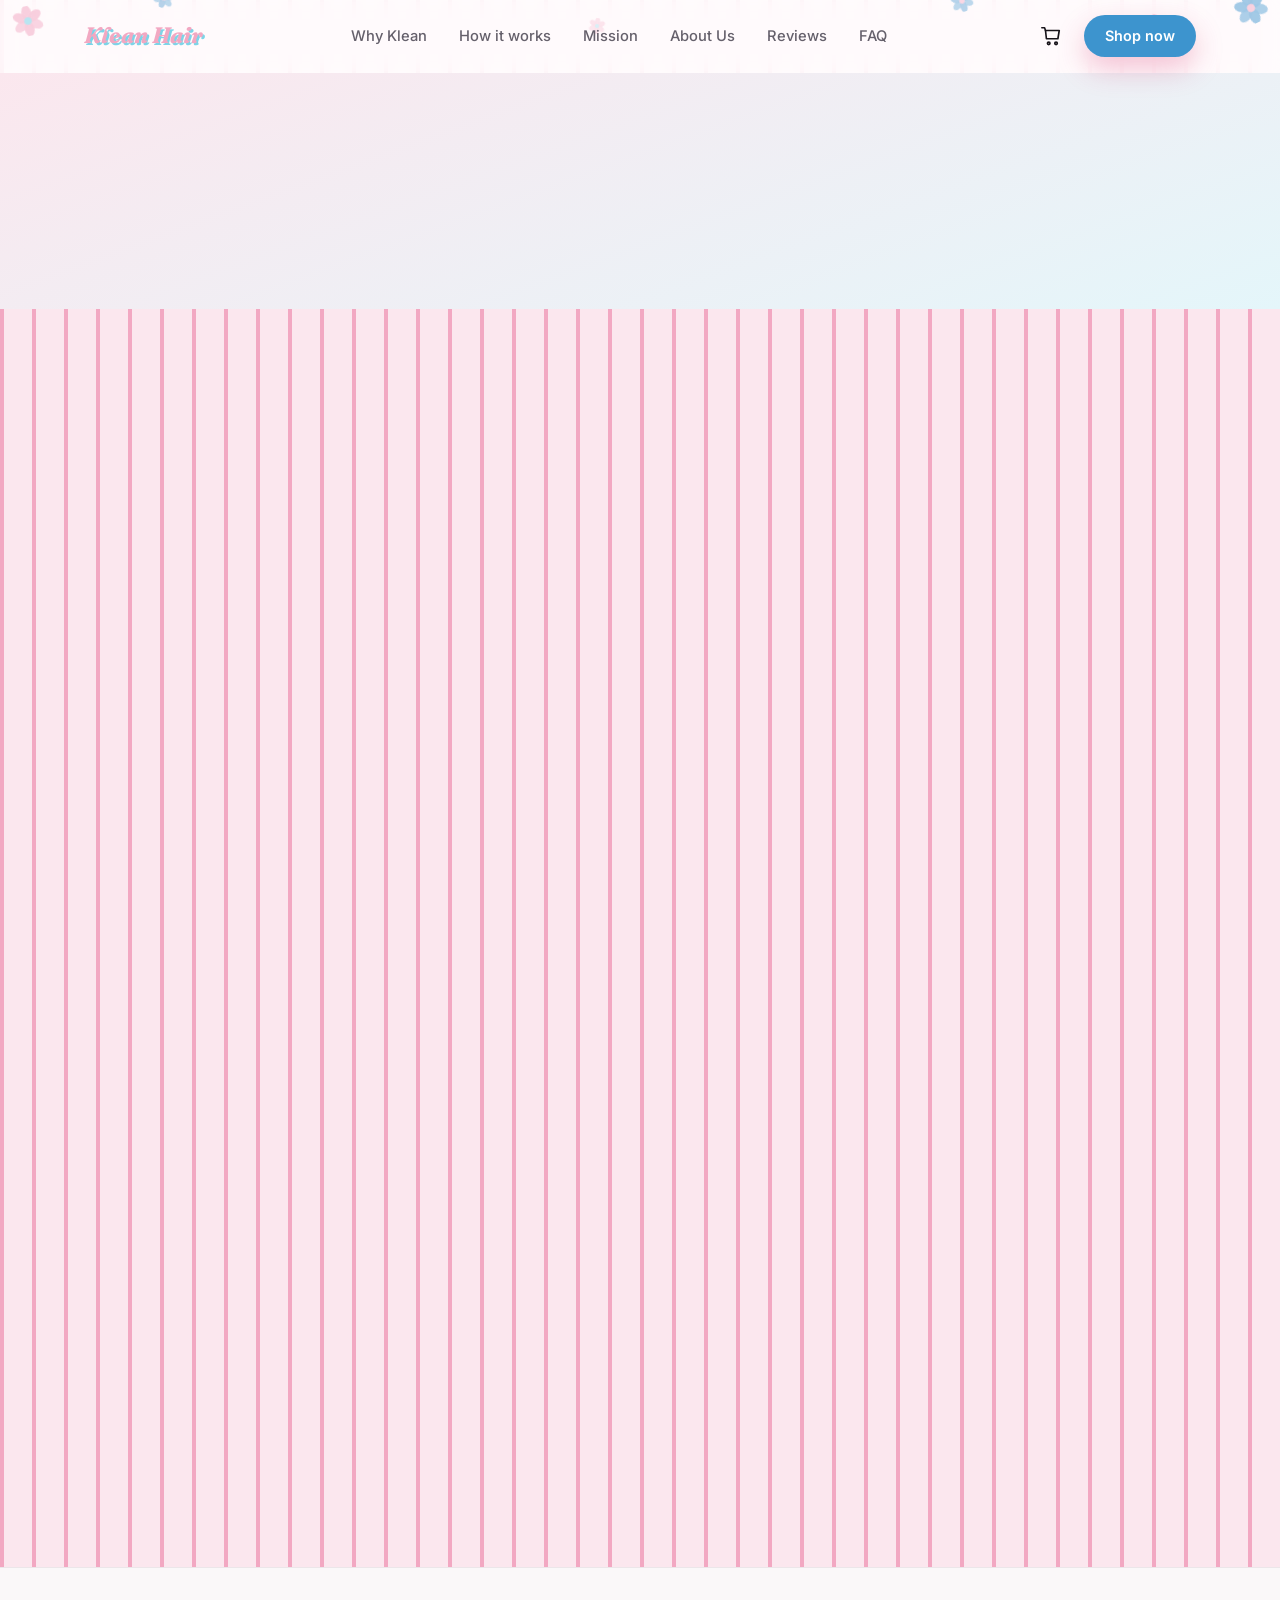
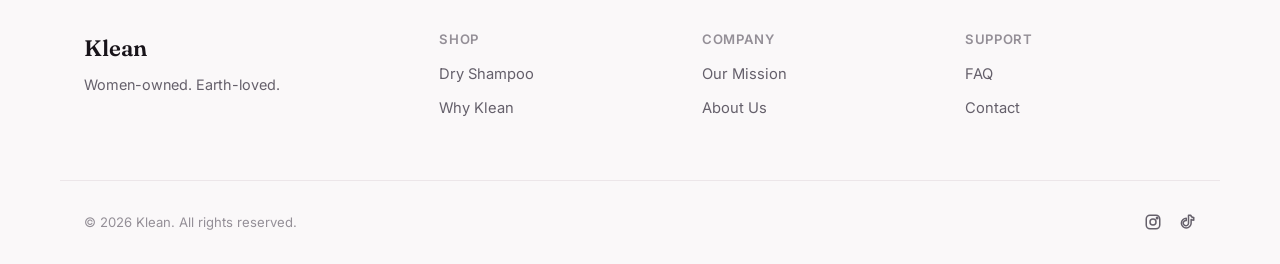
<file: about.html>
<!DOCTYPE html>
<html lang="en">
<head>
<meta charset="UTF-8">
<meta name="viewport" content="width=device-width, initial-scale=1.0">
<title>About Us — Klean Hair</title>
<meta name="description" content="Meet the women behind Klean Hair — a Utah-based, women-owned brand on a mission to make clean hair care simple, natural, and powerful.">
<link rel="preconnect" href="https://fonts.googleapis.com">
<link rel="preconnect" href="https://fonts.gstatic.com" crossorigin>
<link href="https://fonts.googleapis.com/css2?family=Inter:wght@400;500;600;700;800&family=Fraunces:ital,wght@0,500;0,600;1,500&display=swap" rel="stylesheet">
<link rel="stylesheet" href="styles.css?v=9">
<noscript><style>[data-reveal] { opacity: 1 !important; transform: none !important; }</style></noscript>
</head>
<body>

<a class="skip-link" href="#main">Skip to content</a>

<svg width="0" height="0" style="position:absolute" aria-hidden="true">
  <symbol id="flower-shape" viewBox="0 0 40 40">
    <g fill="currentColor">
      <ellipse cx="20" cy="9" rx="6.5" ry="10" opacity="0.95"/>
      <ellipse cx="20" cy="9" rx="6.5" ry="10" opacity="0.95" transform="rotate(60 20 20)"/>
      <ellipse cx="20" cy="9" rx="6.5" ry="10" opacity="0.85" transform="rotate(120 20 20)"/>
      <ellipse cx="20" cy="9" rx="6.5" ry="10" opacity="0.95" transform="rotate(180 20 20)"/>
      <ellipse cx="20" cy="9" rx="6.5" ry="10" opacity="0.85" transform="rotate(240 20 20)"/>
      <ellipse cx="20" cy="9" rx="6.5" ry="10" opacity="0.95" transform="rotate(300 20 20)"/>
    </g>
    <circle cx="20" cy="20" r="5" fill="var(--flower-center-color, #fff)"/>
  </symbol>
</svg>

<header class="site-header">
  <div class="header-flowers" aria-hidden="true">
    <span class="header-flower hf-1 flower-pink" data-base="-12" data-spin="0.18"><svg><use href="#flower-shape"/></svg></span>
    <span class="header-flower hf-2 flower-blue" data-base="20" data-spin="-0.26"><svg><use href="#flower-shape"/></svg></span>
    <span class="header-flower hf-3 flower-pink" data-base="8" data-spin="0.3"><svg><use href="#flower-shape"/></svg></span>
    <span class="header-flower hf-4 flower-blue" data-base="-18" data-spin="-0.16"><svg><use href="#flower-shape"/></svg></span>
    <span class="header-flower hf-5 flower-pink" data-base="15" data-spin="0.24"><svg><use href="#flower-shape"/></svg></span>
    <span class="header-flower hf-6 flower-blue" data-base="-25" data-spin="-0.32"><svg><use href="#flower-shape"/></svg></span>
    <span class="header-flower hf-7 flower-blue" data-base="10" data-spin="0.22"><svg><use href="#flower-shape"/></svg></span>
  </div>
  <div class="container nav-row">
    <a href="index.html#top" class="logo logo-pop">Klean Hair</a>

    <nav class="nav-links" id="nav-links" aria-label="Primary">
      <a href="index.html#benefits">Why Klean</a>
      <a href="index.html#how-it-works">How it works</a>
      <a href="index.html#mission">Mission</a>
      <a href="about.html" aria-current="page">About Us</a>
      <a href="index.html#testimonials">Reviews</a>
      <a href="index.html#faq">FAQ</a>
    </nav>

    <div class="nav-actions">
      <a href="cart.html" class="cart-link" aria-label="View preorder">
        <svg class="icon" viewBox="0 0 24 24"><path d="M6 6h15l-1.5 9h-12.5z"/><path d="M6 6 5 3H2"/><circle cx="9.5" cy="20" r="1.4"/><circle cx="17.5" cy="20" r="1.4"/></svg>
        <span class="cart-badge" id="cart-badge" hidden>0</span>
      </a>
      <a href="index.html#shop" class="btn btn-primary btn-sm">Shop now</a>
      <button class="nav-toggle" id="nav-toggle" aria-expanded="false" aria-controls="nav-links" aria-label="Toggle menu">
        <span></span><span></span><span></span>
      </button>
    </div>
  </div>
</header>

<main id="main">

  <section class="about-hero">
    <div class="container" data-reveal>
      <h1>Meet the Founders</h1>
      <p>Klean Hair is built by two Utah women who believe clean beauty should be honest, effective, and made with purpose.</p>
    </div>
  </section>

  <section class="team-section">
    <div class="container">
      <div class="team-grid" data-reveal>

        <article class="team-card">
          <div class="team-photo-wrap">
            <img src="images/gracee-cook.jpg" alt="Gracee Cowley, Co-Founder of Klean Hair">
          </div>
          <div class="team-info">
            <h2>Gracee Cowley</h2>
            <p class="team-title">Co-Founder</p>
            <p>Growing up, my mom inspired my interest in hair care and beauty, teaching me that confidence starts with feeling good about yourself. That passion, combined with my minor in Chemistry, has given me an appreciation for the science behind effective, high-quality hair products. In addition to my scientific background, I have experience supporting small businesses, where I developed skills in customer relations, marketing, and understanding what consumers value. I bring a unique blend of scientific knowledge, entrepreneurial experience, and a genuine passion for helping people feel confident through innovative hair care solutions.</p>
          </div>
        </article>

        <article class="team-card">
          <div class="team-photo-wrap">
            <img src="images/savannah-cook.jpg" alt="Savannah Cook, Co-Founder of Klean Hair">
          </div>
          <div class="team-info">
            <h2>Savannah Cook</h2>
            <p class="team-title">Co-Founder</p>
            <p>Throughout my career and earning my MBA, I have developed a strong foundation in business strategy, operations, and leadership, with a focus on creating brands that deliver meaningful value to customers. I am driven by a commitment to innovation, quality, and empowering women through business. My vision is to build a company that not only offers exceptional products but also inspires confidence and demonstrates the impact of women-led entrepreneurship.</p>
          </div>
        </article>

      </div>
    </div>
  </section>

</main>

<footer class="site-footer">
  <div class="container footer-grid">
    <div class="footer-brand">
      <div class="logo">Klean</div>
      <p>Women-owned. Earth-loved.</p>
    </div>
    <div class="footer-col">
      <h4>Shop</h4>
      <a href="index.html#shop">Dry Shampoo</a>
      <a href="index.html#benefits">Why Klean</a>
    </div>
    <div class="footer-col">
      <h4>Company</h4>
      <a href="index.html#mission">Our Mission</a>
      <a href="about.html">About Us</a>
    </div>
    <div class="footer-col">
      <h4>Support</h4>
      <a href="index.html#faq">FAQ</a>
      <a href="#">Contact</a>
    </div>
  </div>
  <div class="container footer-bottom">
    <p>&copy; 2026 Klean. All rights reserved.</p>
    <div class="footer-socials" aria-label="Social media">
      <a href="#" aria-label="Instagram"><svg class="icon" viewBox="0 0 24 24"><rect x="3" y="3" width="18" height="18" rx="5"/><circle cx="12" cy="12" r="4"/><circle cx="17.5" cy="6.5" r="1"/></svg></a>
      <a href="#" aria-label="TikTok"><svg class="icon" viewBox="0 0 24 24"><path d="M14 3v10.5a3.5 3.5 0 1 1-3-3.46V7a6.5 6.5 0 1 0 6.5 6.5V8.5A6 6 0 0 0 21 9.5V6a4 4 0 0 1-4-3z"/></svg></a>
    </div>
  </div>
</footer>

<button id="back-to-top" class="back-to-top" aria-label="Back to top">
  <svg class="icon" viewBox="0 0 24 24"><path d="M12 19V5M5 12l7-7 7 7"/></svg>
</button>

<script src="script.js?v=9"></script>
</body>
</html>
</file>
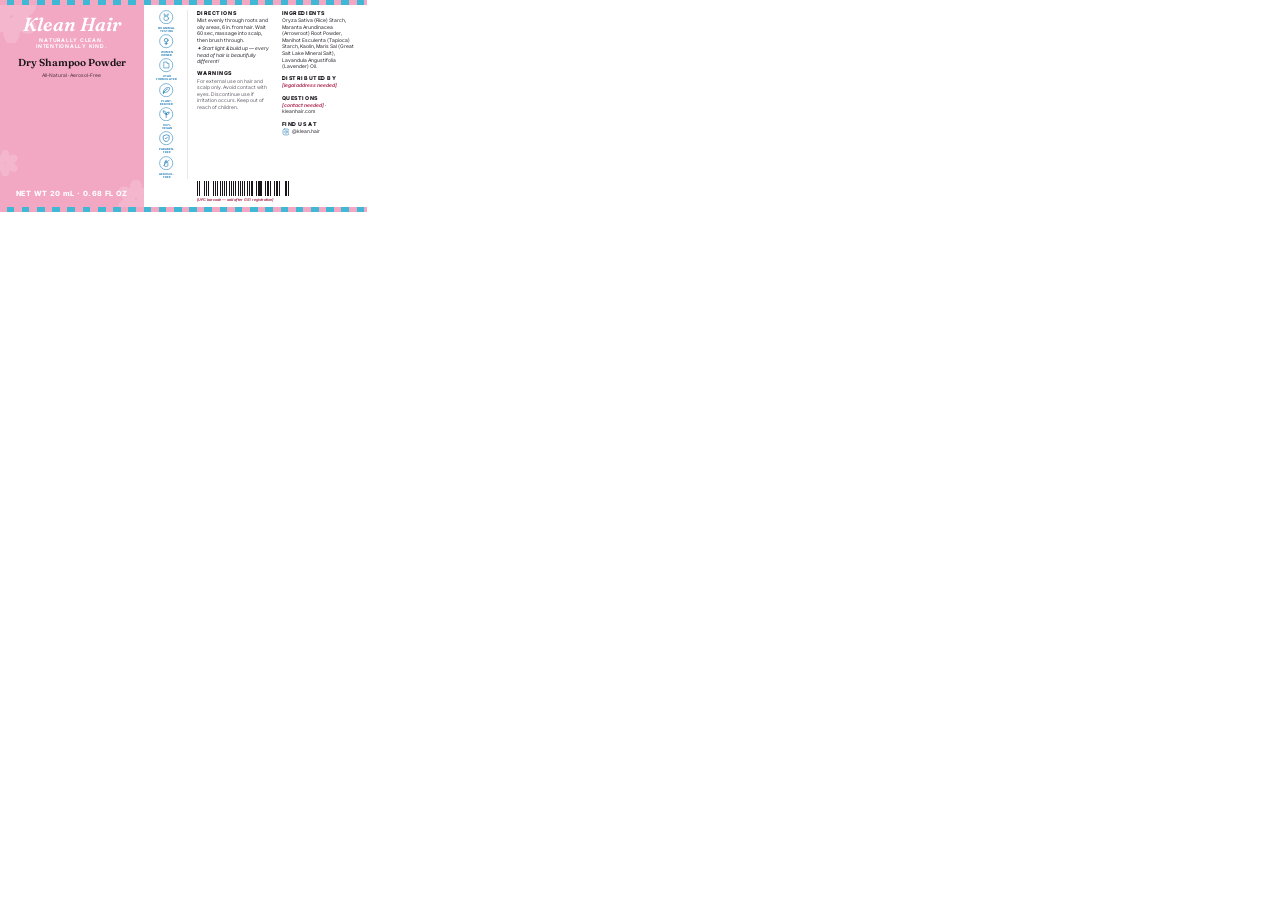
<file: label.html>
<!DOCTYPE html>
<html lang="en">
<head>
<meta charset="UTF-8">
<title>Klean Dry Shampoo — Bottle Label (9.7cm x 5.6cm)</title>
<link rel="preconnect" href="https://fonts.googleapis.com">
<link rel="preconnect" href="https://fonts.gstatic.com" crossorigin>
<link href="https://fonts.googleapis.com/css2?family=Inter:wght@400;500;600;700;800&family=Fraunces:ital,wght@0,500;0,600;1,500;1,600&display=swap" rel="stylesheet">
<style>
  * { margin: 0; padding: 0; box-sizing: border-box; }
  html, body { width: 97mm; height: 56mm; }
  body {
    font-family: 'Inter', sans-serif;
    color: #18141A;
    -webkit-font-smoothing: antialiased;
  }

  .label {
    width: 97mm;
    height: 56mm;
    position: relative;
    background: #FFFFFF;
    display: flex;
    overflow: hidden;
    border-top: 1.4mm solid;
    border-bottom: 1.4mm solid;
    border-image: repeating-linear-gradient(90deg, #F2A8C2 0 2mm, #3FB8D6 2mm 4mm) 1;
  }

  /* ===== LEFT BRAND PANEL ===== */
  .brand-panel {
    width: 38mm;
    height: 100%;
    background: #F2A8C2;
    position: relative;
    flex-shrink: 0;
    display: flex;
    flex-direction: column;
    align-items: center;
    text-align: center;
    padding: 2.4mm 2.2mm;
    overflow: hidden;
  }
  .bg-flower {
    position: absolute;
    color: #ffffff;
    opacity: 0.16;
  }
  .bg-flower svg { width: 100%; height: 100%; display: block; }
  .bg-flower.f1 { width: 14mm; top: -4mm; left: -4mm; }
  .bg-flower.f2 { width: 10mm; bottom: -3mm; right: -3mm; }
  .bg-flower.f3 { width: 7mm; bottom: 8mm; left: -2mm; }

  .wordmark {
    font-family: 'Fraunces', serif;
    font-style: italic;
    font-weight: 600;
    color: #FFFFFF;
    font-size: 5mm;
    line-height: 1;
    margin-top: 0.6mm;
    position: relative;
    z-index: 1;
  }
  .brand-sub {
    font-size: 1.35mm;
    letter-spacing: 0.2mm;
    text-transform: uppercase;
    color: #FFFFFF;
    margin-top: 0.5mm;
    font-weight: 700;
    position: relative;
    z-index: 1;
  }
  .identity-left {
    font-family: 'Fraunces', serif;
    font-weight: 600;
    font-size: 2.7mm;
    line-height: 1.15;
    color: #18141A;
    margin-top: 2mm;
    position: relative;
    z-index: 1;
  }
  .tagline-left {
    font-size: 1.3mm;
    line-height: 1.4;
    color: #4A3340;
    margin-top: 1mm;
    position: relative;
    z-index: 1;
  }
  .social-handle {
    display: flex;
    align-items: center;
    gap: 0.8mm;
  }
  .social-handle svg { width: 2.1mm; height: 2.1mm; flex-shrink: 0; color: #2480BA; }
  .netqty-left {
    margin-top: auto;
    font-size: 1.9mm;
    font-weight: 800;
    letter-spacing: 0.1mm;
    color: #FFFFFF;
    position: relative;
    z-index: 1;
  }

  /* ===== RIGHT INFO PANEL ===== */
  .info-panel {
    width: 59mm;
    height: 100%;
    padding: 1.3mm 2.6mm;
    display: flex;
    flex-direction: column;
  }
  .info-top {
    display: flex;
    flex-direction: row;
    gap: 2.2mm;
    flex: 1;
    min-height: 0;
  }

  .barcode-placeholder {
    flex-shrink: 0;
    margin-top: 0.5mm;
    padding-left: 11.4mm;
    text-align: left;
  }
  .barcode-bars {
    width: 26mm;
    height: 4mm;
    background: repeating-linear-gradient(
      90deg,
      #18141A 0, #18141A 0.3mm,
      transparent 0.3mm, transparent 0.55mm,
      #18141A 0.55mm, #18141A 0.7mm,
      transparent 0.7mm, transparent 1.3mm,
      #18141A 1.3mm, #18141A 1.42mm,
      transparent 1.42mm, transparent 1.8mm,
      #18141A 1.8mm, #18141A 2.15mm,
      transparent 2.15mm, transparent 2.4mm
    );
  }
  .barcode-label {
    margin-top: 0.3mm;
    font-size: 1mm;
    font-style: italic;
    font-weight: 700;
    color: #B33A5E;
  }

  /* Vertical badge strip, flush against the pink/white seam */
  .trust-row {
    display: flex;
    flex-direction: column;
    justify-content: space-between;
    flex-shrink: 0;
    width: 9.2mm;
    border-right: 0.25mm solid #ECE6E9;
    padding-right: 2mm;
  }
  .trust-item { text-align: center; }
  .trust-icon {
    width: 3.8mm;
    height: 3.8mm;
    display: flex;
    align-items: center;
    justify-content: center;
    margin: 0 auto 0.7mm;
  }
  .trust-icon svg { width: 3.8mm; height: 3.8mm; color: #2480BA; display: block; }
  .trust-item span {
    font-size: 0.72mm;
    font-weight: 700;
    color: #2480BA;
    letter-spacing: 0mm;
    line-height: 1.1;
    display: block;
    text-transform: uppercase;
  }

  .info-columns {
    display: flex;
    gap: 2.6mm;
    flex: 1;
    min-height: 0;
  }
  .info-col { width: 50%; }

  .legal-block { margin-bottom: 1.5mm; }
  .legal-block h2 {
    font-size: 1.4mm;
    font-weight: 800;
    letter-spacing: 0.15mm;
    text-transform: uppercase;
    color: #18141A;
    margin-bottom: 0.3mm;
  }
  .legal-block p {
    font-size: 1.32mm;
    line-height: 1.32;
    color: #2A262E;
  }
  .legal-block .placeholder {
    color: #B33A5E;
    font-weight: 700;
    font-style: italic;
  }
  .legal-block .warning-text {
    color: #65606B;
  }
  .directions-tip {
    font-size: 1.08mm;
    font-style: italic;
    color: #B33A5E;
    margin-top: 0.45mm;
    line-height: 1.3;
  }
</style>
</head>
<body>

  <div class="label">

    <div class="brand-panel">
      <div class="bg-flower f1"><svg viewBox="0 0 40 40" fill="currentColor"><g><ellipse cx="20" cy="9" rx="6.5" ry="10"/><ellipse cx="20" cy="9" rx="6.5" ry="10" transform="rotate(60 20 20)"/><ellipse cx="20" cy="9" rx="6.5" ry="10" transform="rotate(120 20 20)"/><ellipse cx="20" cy="9" rx="6.5" ry="10" transform="rotate(180 20 20)"/><ellipse cx="20" cy="9" rx="6.5" ry="10" transform="rotate(240 20 20)"/><ellipse cx="20" cy="9" rx="6.5" ry="10" transform="rotate(300 20 20)"/></g></svg></div>
      <div class="bg-flower f2"><svg viewBox="0 0 40 40" fill="currentColor"><g><ellipse cx="20" cy="9" rx="6.5" ry="10"/><ellipse cx="20" cy="9" rx="6.5" ry="10" transform="rotate(60 20 20)"/><ellipse cx="20" cy="9" rx="6.5" ry="10" transform="rotate(120 20 20)"/><ellipse cx="20" cy="9" rx="6.5" ry="10" transform="rotate(180 20 20)"/><ellipse cx="20" cy="9" rx="6.5" ry="10" transform="rotate(240 20 20)"/><ellipse cx="20" cy="9" rx="6.5" ry="10" transform="rotate(300 20 20)"/></g></svg></div>
      <div class="bg-flower f3"><svg viewBox="0 0 40 40" fill="currentColor"><g><ellipse cx="20" cy="9" rx="6.5" ry="10"/><ellipse cx="20" cy="9" rx="6.5" ry="10" transform="rotate(60 20 20)"/><ellipse cx="20" cy="9" rx="6.5" ry="10" transform="rotate(120 20 20)"/><ellipse cx="20" cy="9" rx="6.5" ry="10" transform="rotate(180 20 20)"/><ellipse cx="20" cy="9" rx="6.5" ry="10" transform="rotate(240 20 20)"/><ellipse cx="20" cy="9" rx="6.5" ry="10" transform="rotate(300 20 20)"/></g></svg></div>

      <div class="wordmark">Klean Hair</div>
      <div class="brand-sub">Naturally Clean.<br>Intentionally Kind.</div>

      <div class="identity-left">Dry Shampoo Powder</div>
      <div class="tagline-left">All-Natural &middot; Aerosol-Free</div>

      <div class="netqty-left">NET WT 20 mL &middot; 0.68 FL OZ</div>
    </div>

    <div class="info-panel">

      <div class="info-top">

      <div class="trust-row">
        <div class="trust-item">
          <div class="trust-icon"><svg viewBox="0 0 24 24" fill="none" stroke="currentColor"><circle cx="12" cy="12" r="11" stroke-width="0.95"/><g transform="translate(12,12) scale(0.62) translate(-12,-12)" stroke-width="1.5" stroke-linecap="round" stroke-linejoin="round"><g transform="translate(0,0.25)"><path d="M9 9.5c-2.3-1.7-3.4-5-2.6-7.3 1.7.4 3.6 3 4.1 5.8"/><path d="M15 9.5c2.3-1.7 3.4-5 2.6-7.3-1.7.4-3.6 3-4.1 5.8"/><circle cx="12" cy="15" r="6.3"/><circle cx="9.6" cy="14.3" r="0.55" fill="currentColor" stroke="none"/><circle cx="14.4" cy="14.3" r="0.55" fill="currentColor" stroke="none"/><path d="M11.1 16.6h1.8l-.9 1.1z" fill="currentColor" stroke="none"/></g></g></svg></div>
          <span>NO ANIMAL<br>TESTING</span>
        </div>
        <div class="trust-item">
          <div class="trust-icon"><svg viewBox="0 0 24 24" fill="none" stroke="currentColor"><circle cx="12" cy="12" r="11" stroke-width="0.95"/><g transform="translate(12,12) scale(0.62) translate(-12,-12)" stroke-width="2" stroke-linecap="round" stroke-linejoin="round"><g transform="translate(0,0.44)"><circle cx="12" cy="9" r="5"/><path d="M12 14v7M9 18h6"/></g></g></svg></div>
          <span>WOMEN<br>OWNED</span>
        </div>
        <div class="trust-item">
          <div class="trust-icon"><svg viewBox="0 0 24 24" fill="none" stroke="currentColor"><circle cx="12" cy="12" r="11" stroke-width="0.95"/><g transform="translate(12,12) scale(0.62) translate(-12,-12)" stroke-width="1.6" stroke-linejoin="miter"><path d="M5 4h9v4h5v12H5z" transform="translate(0.44,-0.59)"/></g></svg></div>
          <span>UTAH<br>FORMULATED</span>
        </div>
        <div class="trust-item">
          <div class="trust-icon"><svg viewBox="0 0 24 24" fill="none" stroke="currentColor"><circle cx="12" cy="12" r="11" stroke-width="0.95"/><g transform="translate(12,12) scale(0.62) translate(-12,-12)" stroke-width="2" stroke-linecap="round" stroke-linejoin="round"><g transform="translate(-0.46,-0.97)"><path d="M5 21c-1-4 1-13 11-15 4-1 6 1 6 1s-1 7-6 10c-3 2-7 2-9 1z"/><path d="M5 21c2-5 6-9 11-11"/></g></g></svg></div>
          <span>PLANT-<br>DERIVED</span>
        </div>
        <div class="trust-item">
          <div class="trust-icon"><svg viewBox="0 0 24 24" fill="none" stroke="currentColor"><circle cx="12" cy="12" r="11" stroke-width="0.95"/><g transform="translate(12,12) scale(0.62) translate(-12,-12)" stroke-width="2" stroke-linecap="round" stroke-linejoin="round"><path d="M12 21V10"/><path d="M12 10C12 5 8 3 4 3c0 5 2 8 8 7z"/><path d="M12 13c0-4.5 3.5-6.5 8-6.5 0 4.5-2 7.5-8 6.5z"/></g></svg></div>
          <span>100%<br>VEGAN</span>
        </div>
        <div class="trust-item">
          <div class="trust-icon"><svg viewBox="0 0 24 24" fill="none" stroke="currentColor"><circle cx="12" cy="12" r="11" stroke-width="0.95"/><g transform="translate(12,12) scale(0.62) translate(-12,-12)" stroke-width="2" stroke-linecap="round" stroke-linejoin="round"><path d="M12 3 4 6v6c0 5 3.5 8.5 8 9 4.5-.5 8-4 8-9V6z"/><path d="M9 12l2 2 4-4.5"/></g></svg></div>
          <span>PARABEN-<br>FREE</span>
        </div>
        <div class="trust-item">
          <div class="trust-icon"><svg viewBox="0 0 24 24" fill="none" stroke="currentColor"><circle cx="12" cy="12" r="11" stroke-width="0.95"/><g transform="translate(12,12) scale(0.62) translate(-12,-12)" stroke-width="1.6" stroke-linecap="round" stroke-linejoin="round"><g transform="translate(0,-0.5)"><rect x="7.5" y="9.5" width="9" height="11.5" rx="1.6"/><path d="M10.3 9.5V6.3a1.7 1.7 0 0 1 1.7-1.7h0a1.7 1.7 0 0 1 1.7 1.7v3.2"/><line x1="4" y1="20" x2="20" y2="4"/></g></g></svg></div>
          <span>AEROSOL-<br>FREE</span>
        </div>
      </div>

      <div class="info-columns">
        <div class="info-col">
          <div class="legal-block">
            <h2>Directions</h2>
            <p>Mist evenly through roots and oily areas, 6 in. from hair. Wait 60 sec, massage into scalp, then brush through.</p>
            <p class="directions-tip">&#10022; Start light &amp; build up &mdash; every head of hair is beautifully different!</p>
          </div>
          <div class="legal-block">
            <h2>Warnings</h2>
            <p class="warning-text">For external use on hair and scalp only. Avoid contact with eyes. Discontinue use if irritation occurs. Keep out of reach of children.</p>
          </div>
        </div>
        <div class="info-col">
          <div class="legal-block">
            <h2>Ingredients</h2>
            <p>Oryza Sativa (Rice) Starch, Maranta Arundinacea (Arrowroot) Root Powder, Manihot Esculenta (Tapioca) Starch, Kaolin, Maris Sal (Great Salt Lake Mineral Salt), Lavandula Angustifolia (Lavender) Oil.</p>
          </div>
          <div class="legal-block">
            <h2>Distributed By</h2>
            <p><span class="placeholder">[legal address needed]</span></p>
          </div>
          <div class="legal-block">
            <h2>Questions</h2>
            <p><span class="placeholder">[contact needed]</span> &middot; kleanhair.com</p>
          </div>
          <div class="legal-block" style="margin-bottom:0;">
            <h2>Find Us At</h2>
            <p class="social-handle"><svg viewBox="0 0 24 24" fill="none" stroke="currentColor" stroke-width="1.7" stroke-linecap="round" stroke-linejoin="round"><rect x="3" y="3" width="18" height="18" rx="5"/><circle cx="12" cy="12" r="4"/><circle cx="17.5" cy="6.5" r="1" fill="currentColor" stroke="none"/></svg> @klean.hair</p>
          </div>
        </div>
      </div>

      </div>

      <div class="barcode-placeholder">
        <div class="barcode-bars"></div>
        <div class="barcode-label">[UPC barcode &mdash; add after GS1 registration]</div>
      </div>

    </div>

  </div>

</body>
</html>
</file>
<file: styles.css>
/* ============================================
   DESIGN TOKENS
   ============================================ */
:root {
  /* Color: 1 primary, 1 accent, neutrals */
  --color-primary: #2480BA;
  --color-primary-dark: #1C6796;
  --color-primary-light: #3D94CE;
  --color-primary-light-dark: #2C7AB0;
  --color-primary-tint: #FBE7EE;
  --color-primary-stripe: #F2A8C2;

  --color-accent: #3FB8D6;
  --color-accent-light: #7DD4E8;
  --color-accent-tint: #E4F6FA;

  --color-bg: #FFFFFF;
  --color-bg-subtle: #FAF8F9;
  --color-text: #18141A;
  --color-text-muted: #65606B;
  --color-text-faint: #948F97;
  --color-border: #ECE6E9;

  /* Spacing scale */
  --space-1: 4px;
  --space-2: 8px;
  --space-3: 12px;
  --space-4: 16px;
  --space-5: 24px;
  --space-6: 32px;
  --space-8: 48px;
  --space-10: 64px;
  --space-12: 96px;
  --space-16: 140px;

  /* Radius */
  --radius-sm: 8px;
  --radius-md: 14px;
  --radius-lg: 24px;
  --radius-full: 999px;

  /* Shadows */
  --shadow-sm: 0 1px 2px rgba(24,20,26,0.05), 0 1px 1px rgba(24,20,26,0.04);
  --shadow-md: 0 8px 24px rgba(24,20,26,0.08);
  --shadow-lg: 0 24px 48px rgba(24,20,26,0.12);
  --shadow-primary: 0 12px 28px rgba(214,51,108,0.28);

  /* Motion */
  --ease: cubic-bezier(0.4, 0, 0.2, 1);
  --t-fast: 0.18s;
  --t-base: 0.28s;

  --font-body: 'Inter', -apple-system, BlinkMacSystemFont, sans-serif;
  --font-display: 'Fraunces', Georgia, serif;
}

/* ============================================
   RESET
   ============================================ */
* { box-sizing: border-box; }
html { scroll-behavior: smooth; }
body {
  margin: 0;
  font-family: var(--font-body);
  color: var(--color-text);
  background-color: var(--color-primary-tint);
  background-image: repeating-linear-gradient(
    90deg,
    var(--color-primary-stripe) 0px,
    var(--color-primary-stripe) 4px,
    transparent 4px,
    transparent 32px
  );
  -webkit-font-smoothing: antialiased;
  line-height: 1.5;
}

/* Readable "card" surface for content that sits over the striped background */
.panel {
  background: var(--color-bg);
  border-radius: var(--radius-lg);
  box-shadow: var(--shadow-md);
}
img, svg { display: block; max-width: 100%; }
ul, ol { margin: 0; padding: 0; }
button { font-family: inherit; }

/* Contains horizontal slide-in transforms so they can't create page-level
   horizontal scroll before/between reveals; header sits outside <main>
   so position: sticky there is unaffected. */
#main { overflow-x: hidden; }

@media (prefers-reduced-motion: reduce) {
  html { scroll-behavior: auto; }
  * { animation-duration: 0.01ms !important; transition-duration: 0.01ms !important; }
}

/* ============================================
   UTILITIES
   ============================================ */
.container {
  max-width: 1160px;
  margin: 0 auto;
  padding: 0 var(--space-5);
}

.sr-only {
  position: absolute;
  width: 1px; height: 1px;
  overflow: hidden;
  clip: rect(0,0,0,0);
}

.skip-link {
  position: absolute;
  left: -999px;
  top: 0;
  background: var(--color-primary);
  color: #fff;
  padding: 10px 16px;
  border-radius: var(--radius-sm);
  z-index: 100;
}
.skip-link:focus {
  left: var(--space-4);
  top: var(--space-4);
}

.icon {
  width: 18px;
  height: 18px;
  stroke: currentColor;
  fill: none;
  stroke-width: 2;
  stroke-linecap: round;
  stroke-linejoin: round;
  flex-shrink: 0;
}

a { color: inherit; }
:focus-visible {
  outline: 2px solid var(--color-accent);
  outline-offset: 3px;
}

/* Scroll reveal */
[data-reveal] {
  opacity: 0;
  transform: translateY(18px);
  transition: opacity 0.7s var(--ease), transform 0.7s var(--ease);
}
[data-reveal="left"] { transform: translateX(-36px); }
[data-reveal="right"] { transform: translateX(36px); }
[data-reveal="scale"] { transform: scale(0.92); }

[data-reveal].in-view {
  opacity: 1;
  transform: none;
}

/* Staggered grid children ("pop" reveal) */
[data-reveal].stagger {
  opacity: 1;
  transform: none;
  transition: none;
}
[data-reveal].stagger > * {
  opacity: 0;
  transform: translateY(22px) scale(0.94);
  transition: opacity 0.5s var(--ease), transform 0.55s cubic-bezier(0.34, 1.56, 0.64, 1);
}
[data-reveal].stagger.in-view > * {
  opacity: 1;
  transform: none;
}
[data-reveal].stagger > *:nth-child(1) { transition-delay: 0.02s; }
[data-reveal].stagger > *:nth-child(2) { transition-delay: 0.10s; }
[data-reveal].stagger > *:nth-child(3) { transition-delay: 0.18s; }
[data-reveal].stagger > *:nth-child(4) { transition-delay: 0.26s; }
[data-reveal].stagger > *:nth-child(5) { transition-delay: 0.34s; }
[data-reveal].stagger > *:nth-child(6) { transition-delay: 0.42s; }

/* ============================================
   TYPOGRAPHY
   ============================================ */
h1, h2, h3, h4 {
  font-family: var(--font-display);
  font-weight: 600;
  line-height: 1.15;
  margin: 0;
  letter-spacing: -0.01em;
}

h1 { font-size: clamp(2.4rem, 5vw, 3.6rem); }
h2 { font-size: clamp(1.8rem, 3.2vw, 2.5rem); }
h3 { font-size: 1.15rem; }

p { margin: 0; color: var(--color-text-muted); }

em {
  font-style: italic;
  color: var(--color-primary-light);
}

.eyebrow {
  font-size: 0.78rem;
  font-weight: 700;
  letter-spacing: 0.08em;
  text-transform: uppercase;
  color: var(--color-primary);
  margin: 0 0 var(--space-3) 0;
}

.section-head {
  max-width: 620px;
  margin: 0 auto var(--space-10) auto;
  text-align: center;
  background: var(--color-bg);
  border-radius: var(--radius-lg);
  box-shadow: var(--shadow-md);
  padding: var(--space-8) var(--space-6);
}

.section-sub {
  margin-top: var(--space-3);
  font-size: 1.05rem;
}

/* ============================================
   BUTTONS
   ============================================ */
.btn {
  display: inline-flex;
  align-items: center;
  justify-content: center;
  gap: var(--space-2);
  font-weight: 600;
  border-radius: var(--radius-full);
  border: 1px solid transparent;
  cursor: pointer;
  transition: transform var(--t-fast) var(--ease), box-shadow var(--t-fast) var(--ease), background var(--t-fast) var(--ease), color var(--t-fast) var(--ease);
  text-decoration: none;
  white-space: nowrap;
}

.btn-primary {
  background: var(--color-primary-light);
  color: #fff;
  box-shadow: var(--shadow-primary);
}
.btn-primary:hover {
  background: var(--color-primary-light-dark);
  transform: translateY(-1px);
}
.btn-primary:active { transform: translateY(0); }

.btn-ghost {
  background: transparent;
  color: var(--color-text);
  border-color: var(--color-border);
}
.btn-ghost:hover {
  border-color: var(--color-primary-light);
  color: var(--color-primary-light);
}

.btn-sm { padding: 9px 20px; font-size: 0.9rem; }
.btn-lg { padding: 15px 30px; font-size: 1rem; }

/* ============================================
   HEADER / NAV
   ============================================ */
.site-header {
  position: sticky;
  top: 0;
  z-index: 50;
  background: rgba(255,255,255,0.85);
  backdrop-filter: blur(10px) saturate(1.4);
  border-bottom: 1px solid transparent;
  transition: box-shadow var(--t-base) var(--ease), border-color var(--t-base) var(--ease);
}
.site-header.scrolled {
  border-bottom-color: var(--color-border);
  box-shadow: var(--shadow-sm);
}

.nav-row {
  position: relative;
  z-index: 2;
  display: flex;
  align-items: center;
  justify-content: space-between;
  height: 72px;
  transition: height var(--t-base) var(--ease);
}
.site-header.scrolled .nav-row {
  height: 62px;
}

/* ============================================
   HEADER FLOWER CLIPART
   ============================================ */
.header-flowers {
  position: absolute;
  inset: 0;
  z-index: 1;
  pointer-events: none;
  overflow: visible;
}

.header-flower {
  position: absolute;
  display: block;
  aspect-ratio: 1 / 1;
  will-change: transform;
}
.header-flower svg {
  width: 100%;
  height: 100%;
  display: block;
}

.flower-pink { color: var(--color-primary-stripe); --flower-center-color: var(--color-accent-light); }
.flower-blue { color: var(--color-primary-light); --flower-center-color: var(--color-primary-stripe); }

.hf-1 { top: 6px;   left: 1%;   width: 30px; opacity: 0.55; }
.hf-2 { top: -12px; left: 12%;  width: 20px; opacity: 0.4; }
.hf-3 { top: 18px;  left: 46%;  width: 16px; opacity: 0.3; }
.hf-4 { top: -10px; right: 24%; width: 22px; opacity: 0.4; }
.hf-5 { top: 14px;  right: 9%;  width: 26px; opacity: 0.5; }
.hf-6 { top: -8px;  right: 1%;  width: 32px; opacity: 0.5; }
.hf-7 { display: none; }

@media (max-width: 980px) {
  .hf-3, .hf-4 { display: none; }
}
@media (max-width: 720px) {
  /* Nav links collapse behind the hamburger here, freeing the center
     of the bar — keep a small, curated set clear of the logo and
     toggle button instead of hiding flowers entirely. The left/right
     gutters are a fixed 24px (the container padding) at every mobile
     width, so fixed-px offsets here stay clear of the logo and the
     toggle button reliably instead of drifting with percentages. */
  .hf-2, .hf-4, .hf-5 { display: none; }
  .hf-1 { top: 4px; left: 4px; right: auto; width: 16px; }
  .hf-3 { display: block; top: 22px; left: 58%; width: 18px; }
  .hf-6 { top: 10px; right: 2px; left: auto; width: 12px; }
  .hf-7 {
    display: block;
    top: 42px;
    left: 85px;
    width: 13px;
    opacity: 0.45;
  }
}

.logo {
  font-family: var(--font-display);
  font-weight: 600;
  font-size: 1.4rem;
  color: var(--color-text);
  text-decoration: none;
}

.logo-pop {
  color: var(--color-primary-stripe);
  font-weight: 700;
  font-style: italic;
  text-shadow: 2px 2px 0 var(--color-accent-light);
  transition: transform var(--t-fast) var(--ease);
  display: inline-block;
}
.logo-pop:hover { transform: translateY(-1px) rotate(-1deg); }

.nav-links {
  display: flex;
  gap: var(--space-6);
}

.nav-links a {
  font-size: 0.92rem;
  font-weight: 500;
  color: var(--color-text-muted);
  text-decoration: none;
  transition: color var(--t-fast) var(--ease);
}
.nav-links a:hover { color: var(--color-text); }

.nav-actions {
  display: flex;
  align-items: center;
  gap: var(--space-4);
}

.cart-link {
  position: relative;
  display: flex;
  align-items: center;
  justify-content: center;
  width: 34px;
  height: 34px;
  color: var(--color-text);
  transition: color var(--t-fast) var(--ease);
}
.cart-link:hover { color: var(--color-primary-light); }
.cart-link .icon { width: 22px; height: 22px; stroke-width: 1.8; }

.cart-badge {
  position: absolute;
  top: -2px;
  right: -2px;
  min-width: 16px;
  height: 16px;
  padding: 0 4px;
  border-radius: var(--radius-full);
  background: var(--color-primary-light);
  color: #fff;
  font-size: 0.65rem;
  font-weight: 700;
  line-height: 16px;
  text-align: center;
}

.nav-toggle {
  display: none;
  flex-direction: column;
  justify-content: center;
  gap: 5px;
  width: 38px;
  height: 38px;
  border: none;
  background: transparent;
  cursor: pointer;
  border-radius: var(--radius-sm);
}
.nav-toggle span {
  display: block;
  height: 2px;
  width: 100%;
  background: var(--color-text);
  border-radius: 2px;
  transition: transform var(--t-base) var(--ease), opacity var(--t-base) var(--ease);
}

/* ============================================
   HERO
   ============================================ */
.hero {
  padding: var(--space-12) 0 var(--space-10);
  overflow: hidden;
}

.hero-grid {
  display: grid;
  grid-template-columns: 1.05fr 0.95fr;
  gap: var(--space-10);
  align-items: center;
}

.hero-copy {
  background: var(--color-bg);
  border-radius: var(--radius-lg);
  box-shadow: var(--shadow-md);
  padding: var(--space-8);
}

.hero h1 { color: var(--color-text); }

.hero-sub {
  margin-top: var(--space-5);
  font-size: 1.15rem;
  max-width: 480px;
}

.hero-cta {
  display: flex;
  gap: var(--space-4);
  margin-top: var(--space-8);
  flex-wrap: wrap;
}

.hero-trust {
  display: flex;
  flex-wrap: wrap;
  gap: var(--space-5);
  margin-top: var(--space-8);
}
.hero-trust span {
  display: inline-flex;
  align-items: center;
  gap: var(--space-2);
  font-size: 0.85rem;
  font-weight: 500;
  color: var(--color-text-muted);
}
.hero-trust .icon { color: var(--color-primary); width: 16px; height: 16px; }

.hero-visual {
  position: relative;
  display: flex;
  align-items: center;
  justify-content: center;
  min-height: 420px;
}

.bottle-card {
  position: relative;
  z-index: 1;
  background: var(--color-bg);
  border-radius: var(--radius-lg);
  padding: var(--space-8) var(--space-10);
  box-shadow: var(--shadow-lg);
  border: 1px solid var(--color-border);
}

.bottle-mock {
  width: 130px;
  height: 260px;
  background: linear-gradient(165deg, var(--color-accent), var(--color-primary));
  border-radius: 18px 18px 34px 34px;
  position: relative;
  display: flex;
  align-items: center;
  justify-content: center;
  box-shadow: inset 0 -20px 30px rgba(0,0,0,0.08);
}

.bottle-mock.small { width: 100px; height: 200px; }

.bottle-photo {
  width: 220px;
  height: auto;
  border-radius: var(--radius-md);
  object-fit: cover;
  box-shadow: var(--shadow-md);
}
.bottle-photo.small { width: 170px; }

.bottle-cap {
  position: absolute;
  top: -18px;
  left: 50%;
  transform: translateX(-50%);
  width: 42px;
  height: 24px;
  background: var(--color-primary-dark);
  border-radius: 6px;
}

.bottle-label {
  font-family: var(--font-display);
  font-weight: 600;
  color: #fff;
  letter-spacing: 0.06em;
  font-size: 0.85rem;
  background: rgba(0,0,0,0.1);
  padding: 5px 12px;
  border-radius: 6px;
}

.float-badge {
  position: absolute;
  background: var(--color-bg);
  border: 1px solid var(--color-border);
  border-radius: var(--radius-full);
  padding: 10px 18px;
  font-size: 0.8rem;
  font-weight: 600;
  box-shadow: var(--shadow-md);
  z-index: 2;
}
.badge-top { top: 8%; right: -4%; }
.badge-bottom { bottom: 10%; left: -8%; }

/* ============================================
   CERTIFICATION BADGES
   ============================================ */
.certs {
  padding: var(--space-6) 0 var(--space-8);
}

.certs-grid {
  display: flex;
  justify-content: center;
  align-items: flex-start;
  gap: var(--space-8);
  flex-wrap: wrap;
  background: var(--color-bg);
  border-radius: var(--radius-lg);
  box-shadow: var(--shadow-md);
  padding: var(--space-6) var(--space-8);
}

.cert-badge {
  display: flex;
  flex-direction: column;
  align-items: center;
  gap: var(--space-3);
  width: 110px;
  text-align: center;
}

.cert-icon {
  width: 56px;
  height: 56px;
  border-radius: 50%;
  background: var(--color-primary-tint);
  color: var(--color-primary-light);
  display: flex;
  align-items: center;
  justify-content: center;
  transition: transform var(--t-base) var(--ease);
}
.cert-icon-accent {
  background: var(--color-accent-tint);
  color: var(--color-accent);
}
.cert-icon svg {
  width: 26px;
  height: 26px;
  stroke: currentColor;
  fill: none;
  stroke-width: 1.6;
  stroke-linecap: round;
  stroke-linejoin: round;
}
.cert-badge:hover .cert-icon { transform: translateY(-3px); }

.cert-badge span {
  font-size: 0.8rem;
  font-weight: 600;
  color: var(--color-text-muted);
}

/* ============================================
   SECTIONS - shared rhythm
   ============================================ */
section { padding: var(--space-12) 0; }

/* ============================================
   BENEFITS / CARDS
   ============================================ */
.card-grid {
  display: grid;
  grid-template-columns: repeat(4, 1fr);
  gap: var(--space-5);
}

.card {
  background: var(--color-bg);
  border: 1px solid var(--color-border);
  border-radius: var(--radius-md);
  padding: var(--space-6);
  box-shadow: var(--shadow-sm);
  transition: transform var(--t-base) var(--ease), box-shadow var(--t-base) var(--ease), border-color var(--t-base) var(--ease);
}
.card:hover {
  transform: translateY(-4px);
  box-shadow: var(--shadow-md);
  border-color: transparent;
}

.card-icon {
  width: 46px;
  height: 46px;
  border-radius: var(--radius-sm);
  background: var(--color-primary-tint);
  color: var(--color-primary-light);
  display: flex;
  align-items: center;
  justify-content: center;
  margin-bottom: var(--space-5);
}
.card-icon svg { width: 22px; height: 22px; stroke: currentColor; fill: none; stroke-width: 1.7; }

.card h3 { margin-bottom: var(--space-2); }
.card p { font-size: 0.92rem; }

/* ============================================
   PROCESS
   ============================================ */
.process-grid {
  display: grid;
  grid-template-columns: repeat(3, 1fr);
  gap: var(--space-5);
}

.process-step {
  text-align: center;
  position: relative;
  background: var(--color-bg);
  border-radius: var(--radius-md);
  box-shadow: var(--shadow-md);
  padding: var(--space-8) var(--space-6);
}

.step-number {
  display: inline-flex;
  align-items: center;
  justify-content: center;
  width: 44px;
  height: 44px;
  border-radius: 50%;
  background: var(--color-accent-tint);
  color: var(--color-accent);
  font-family: var(--font-display);
  font-weight: 600;
  margin-bottom: var(--space-4);
}

.process-step h3 { margin-bottom: var(--space-2); }
.process-step p { font-size: 0.92rem; max-width: 260px; margin: 0 auto; }

/* ============================================
   MISSION
   ============================================ */
.mission-grid {
  display: grid;
  justify-content: center;
}

.mission-copy {
  max-width: 720px;
  background: var(--color-bg);
  border-radius: var(--radius-lg);
  box-shadow: var(--shadow-md);
  padding: var(--space-8);
}
.mission-copy p { margin-top: var(--space-4); font-size: 1.02rem; }
.mission-copy h2 { margin-top: 0; }

.link-arrow {
  display: inline-flex;
  align-items: center;
  gap: var(--space-2);
  margin-top: var(--space-6);
  font-weight: 600;
  color: var(--color-primary);
  text-decoration: none;
  transition: gap var(--t-fast) var(--ease);
}
.link-arrow .icon { width: 16px; height: 16px; transition: transform var(--t-fast) var(--ease); }
.link-arrow:hover .icon { transform: translateX(3px); }

/* ============================================
   TESTIMONIALS
   ============================================ */
.testimonials-hint {
  display: none;
}

.testimonial-scroll {
  display: flex;
  gap: var(--space-5);
  overflow-x: auto;
  scroll-snap-type: x mandatory;
  scroll-padding-left: var(--space-5);
  padding-bottom: var(--space-3);
  margin: 0 calc(var(--space-5) * -1);
  padding-left: var(--space-5);
  padding-right: var(--space-5);
  -webkit-overflow-scrolling: touch;
  scrollbar-width: thin;
  scrollbar-color: var(--color-primary-stripe) transparent;
}
.testimonial-scroll::-webkit-scrollbar { height: 6px; }
.testimonial-scroll::-webkit-scrollbar-thumb {
  background: var(--color-primary-stripe);
  border-radius: var(--radius-full);
}
.testimonial-scroll::-webkit-scrollbar-track { background: transparent; }

.testimonial-card {
  margin: 0;
  flex: 0 0 320px;
  scroll-snap-align: start;
  background: var(--color-bg);
  border: 1px solid var(--color-border);
  border-radius: var(--radius-md);
  padding: var(--space-6);
  box-shadow: var(--shadow-sm);
}

.stars { color: var(--color-primary-light); letter-spacing: 2px; margin-bottom: var(--space-4); }

blockquote {
  margin: 0 0 var(--space-5) 0;
  font-size: 0.98rem;
  color: var(--color-text);
  line-height: 1.6;
}

figcaption {
  display: flex;
  align-items: center;
  gap: var(--space-3);
  font-size: 0.88rem;
  font-weight: 600;
}
figcaption small {
  display: block;
  font-weight: 400;
  color: var(--color-text-faint);
}

.avatar {
  width: 36px;
  height: 36px;
  border-radius: 50%;
  background: var(--color-accent-tint);
  color: var(--color-accent);
  display: flex;
  align-items: center;
  justify-content: center;
  font-size: 0.78rem;
  font-weight: 700;
  flex-shrink: 0;
}

/* ============================================
   SHOP
   ============================================ */
.shop-grid {
  display: grid;
  grid-template-columns: 0.6fr 1fr;
  gap: var(--space-10);
  align-items: center;
  background: var(--color-bg);
  box-shadow: var(--shadow-md);
  border-radius: var(--radius-lg);
  padding: var(--space-10);
}

.shop-visual { display: flex; justify-content: center; }

.price {
  font-family: var(--font-display);
  font-size: 2rem;
  font-weight: 600;
  color: var(--color-primary-light);
  margin: var(--space-3) 0;
}

.price-shipping {
  font-family: var(--font-body);
  font-size: 0.95rem;
  font-weight: 500;
  color: var(--color-text-muted);
}

.shop-copy .btn { margin-top: var(--space-6); }

/* ============================================
   FAQ / ACCORDION
   ============================================ */
.accordion {
  max-width: 720px;
  margin: 0 auto;
  background: var(--color-bg);
  border-radius: var(--radius-lg);
  box-shadow: var(--shadow-md);
  padding: var(--space-3) var(--space-6);
}

.accordion-item {
  border-bottom: 1px solid var(--color-border);
}

.accordion-trigger {
  width: 100%;
  display: flex;
  align-items: center;
  justify-content: space-between;
  gap: var(--space-4);
  background: none;
  border: none;
  text-align: left;
  padding: var(--space-5) var(--space-2);
  font-size: 1rem;
  font-weight: 600;
  color: var(--color-text);
  cursor: pointer;
}

.chevron { color: var(--color-text-faint); transition: transform var(--t-base) var(--ease); }
.accordion-trigger[aria-expanded="true"] .chevron { transform: rotate(180deg); color: var(--color-primary-light); }

.accordion-panel {
  max-height: 0;
  overflow: hidden;
  transition: max-height var(--t-base) var(--ease);
}

.accordion-panel p {
  padding: 0 var(--space-2) var(--space-5);
  font-size: 0.95rem;
}

/* ============================================
   FINAL CTA
   ============================================ */
.final-cta {
  background: linear-gradient(135deg, var(--color-primary-light), var(--color-primary-light-dark));
  color: #fff;
}

.final-cta-inner {
  text-align: center;
  max-width: 560px;
}

.final-cta h2 { color: #fff; }
.final-cta p { color: rgba(255,255,255,0.85); margin-top: var(--space-3); }

.cta-form {
  display: flex;
  gap: var(--space-3);
  margin-top: var(--space-8);
  flex-wrap: wrap;
  justify-content: center;
}

.cta-form input {
  flex: 1;
  min-width: 220px;
  padding: 14px 20px;
  border-radius: var(--radius-full);
  border: none;
  background: #C8ECF8;
  color: var(--color-text);
  font-size: 0.95rem;
  font-family: inherit;
}
.cta-form input::placeholder { color: var(--color-text-faint); }
.cta-form input:focus-visible { outline: 2px solid #fff; outline-offset: 2px; }

.final-cta .btn-primary {
  background: #fff;
  color: var(--color-primary-light);
  box-shadow: none;
}
.final-cta .btn-primary:hover { background: rgba(255,255,255,0.9); }

.form-note {
  margin-top: var(--space-4);
  font-size: 0.82rem;
  color: rgba(255,255,255,0.7);
}

/* ============================================
   FOOTER
   ============================================ */
.site-footer {
  background: var(--color-bg-subtle);
  border-top: 1px solid var(--color-border);
  padding: var(--space-10) 0 var(--space-6);
}

.footer-grid {
  display: grid;
  grid-template-columns: 1.4fr 1fr 1fr 1fr;
  gap: var(--space-6);
  padding-bottom: var(--space-8);
}

.footer-brand p { margin-top: var(--space-2); font-size: 0.9rem; }

.footer-col h4 {
  font-family: var(--font-body);
  font-size: 0.82rem;
  text-transform: uppercase;
  letter-spacing: 0.05em;
  color: var(--color-text-faint);
  margin-bottom: var(--space-4);
}

.footer-col a {
  display: block;
  text-decoration: none;
  color: var(--color-text-muted);
  font-size: 0.92rem;
  margin-bottom: var(--space-3);
  transition: color var(--t-fast) var(--ease);
}
.footer-col a:hover { color: var(--color-primary); }

.footer-bottom {
  display: flex;
  align-items: center;
  justify-content: space-between;
  border-top: 1px solid var(--color-border);
  padding-top: var(--space-6);
}

.footer-bottom p { font-size: 0.82rem; color: var(--color-text-faint); margin: 0; }

.footer-socials { display: flex; gap: var(--space-4); }
.footer-socials a {
  color: var(--color-text-muted);
  transition: color var(--t-fast) var(--ease);
}
.footer-socials a:hover { color: var(--color-primary-light); }

/* ============================================
   RESPONSIVE
   ============================================ */
@media (max-width: 980px) {
  .hero-grid { grid-template-columns: 1fr; }
  .hero-visual { min-height: 340px; margin-top: var(--space-6); }
  .badge-top { right: 0; }
  .badge-bottom { left: 0; }
  .shop-grid { grid-template-columns: 1fr; text-align: center; }
  .shop-visual { order: -1; }
  .card-grid { grid-template-columns: repeat(2, 1fr); }
  .process-grid { grid-template-columns: 1fr; gap: var(--space-10); }
  .testimonials-hint { display: block; }
  .footer-grid { grid-template-columns: repeat(2, 1fr); }
}

@media (max-width: 720px) {
  :root {
    --space-12: 64px;
    --space-10: 48px;
  }

  .nav-links {
    position: absolute;
    top: 72px;
    left: 0;
    right: 0;
    background: var(--color-bg);
    border-bottom: 1px solid var(--color-border);
    flex-direction: column;
    padding: var(--space-5);
    gap: var(--space-4);
    display: none;
  }
  .nav-links.open { display: flex; }
  .nav-actions .btn-sm { display: none; }
  .nav-toggle { display: flex; }

  .certs-grid { gap: var(--space-6) var(--space-5); padding: var(--space-6) var(--space-5); }
  .cert-badge { width: 88px; }
  .cert-icon { width: 48px; height: 48px; }
  .cert-icon svg { width: 22px; height: 22px; }
  .cert-badge span { font-size: 0.74rem; }
  .card-grid { grid-template-columns: 1fr; }
  .testimonial-card { flex-basis: 84%; }
  .footer-grid { grid-template-columns: 1fr; gap: var(--space-8); }
  .footer-bottom { flex-direction: column; gap: var(--space-4); text-align: center; }
  .hero-cta { flex-direction: column; align-items: stretch; }
  .hero-cta .btn { width: 100%; }

  .hero-copy,
  .mission-copy,
  .section-head,
  .process-step {
    padding: var(--space-6) var(--space-5);
  }
  .shop-grid { padding: var(--space-6) var(--space-5); }
  .accordion { padding: var(--space-2) var(--space-4); }
}

/* ============================================
   BACK TO TOP
   ============================================ */
.back-to-top {
  position: fixed;
  bottom: 28px;
  right: 28px;
  width: 48px;
  height: 48px;
  border-radius: 50%;
  background: var(--color-primary-light);
  color: #fff;
  border: none;
  display: flex;
  align-items: center;
  justify-content: center;
  box-shadow: var(--shadow-md);
  opacity: 0;
  transform: translateY(14px) scale(0.85);
  pointer-events: none;
  cursor: pointer;
  z-index: 40;
  transition: opacity var(--t-base) var(--ease), transform var(--t-base) var(--ease), background var(--t-fast) var(--ease);
}
.back-to-top.visible {
  opacity: 1;
  transform: none;
  pointer-events: auto;
}
.back-to-top:hover {
  background: var(--color-primary-light-dark);
  transform: translateY(-3px);
}
.back-to-top .icon {
  width: 20px;
  height: 20px;
  stroke-width: 2.3;
}

@media (max-width: 720px) {
  .back-to-top {
    bottom: 18px;
    right: 18px;
    width: 44px;
    height: 44px;
  }
}

/* ============================================
   CART PAGE
   ============================================ */
.cart-page { min-height: 50vh; }
.cart-page .section-head h1 {
  font-size: clamp(2rem, 4vw, 2.5rem);
}

.cart-panel {
  max-width: 720px;
  margin: 0 auto var(--space-6) auto;
  background: var(--color-bg);
  border-radius: var(--radius-lg);
  box-shadow: var(--shadow-md);
  padding: var(--space-8);
  overflow: hidden;
}

.cart-item {
  display: flex;
  align-items: center;
  gap: var(--space-5);
  padding-bottom: var(--space-6);
  border-bottom: 1px solid var(--color-border);
}
.cart-item[hidden] { display: none; }

.cart-item-photo {
  width: 84px;
  height: 84px;
  object-fit: cover;
  border-radius: var(--radius-md);
  box-shadow: var(--shadow-sm);
  flex-shrink: 0;
}

.cart-item-info { flex: 1; min-width: 0; }
.cart-item-info h3 { margin-bottom: 4px; }
.cart-item-info .section-sub { margin-top: 0; font-size: 0.85rem; }

.remove-link {
  display: inline-block;
  margin-top: var(--space-2);
  background: none;
  border: none;
  padding: 0;
  font-size: 0.82rem;
  color: var(--color-text-faint);
  text-decoration: underline;
  cursor: pointer;
  transition: color var(--t-fast) var(--ease);
}
.remove-link:hover { color: var(--color-primary-light); }

.cart-item-qty {
  display: flex;
  align-items: center;
  gap: var(--space-3);
  flex-shrink: 0;
}

.qty-btn {
  width: 30px;
  height: 30px;
  border-radius: 50%;
  border: 1px solid var(--color-border);
  background: var(--color-bg);
  color: var(--color-text);
  font-size: 1rem;
  line-height: 1;
  cursor: pointer;
  display: flex;
  align-items: center;
  justify-content: center;
  transition: border-color var(--t-fast) var(--ease), color var(--t-fast) var(--ease);
}
.qty-btn:hover { border-color: var(--color-primary-light); color: var(--color-primary-light); }

#qty-value { min-width: 16px; text-align: center; font-weight: 600; }

.cart-item-total {
  flex-shrink: 0;
  min-width: 70px;
  text-align: right;
  font-family: var(--font-display);
  font-weight: 600;
  color: var(--color-primary-light);
}

.cart-empty { text-align: center; padding: var(--space-8) 0; }
.cart-empty p { margin-bottom: var(--space-6); font-size: 1.05rem; }

.cart-summary { margin-top: var(--space-6); }

.cart-summary-row {
  display: flex;
  justify-content: space-between;
  padding: var(--space-2) 0;
  font-size: 0.92rem;
  color: var(--color-text-muted);
}

.cart-summary-total {
  margin-top: var(--space-2);
  padding-top: var(--space-4);
  border-top: 1px solid var(--color-border);
  font-size: 1.2rem;
  font-weight: 700;
  color: var(--color-text);
}

.cart-checkout {
  width: 100%;
  margin-top: var(--space-6);
}

#preorder-cta {
  margin-top: var(--space-6);
  text-align: center;
}
#preorder-cta .form-note { margin-top: var(--space-3); }

.preorder-form {
  margin-top: var(--space-6);
  display: flex;
  flex-direction: column;
  gap: var(--space-4);
}
.preorder-form[hidden] { display: none; }

.form-row {
  display: grid;
  grid-template-columns: 1fr 1fr;
  gap: var(--space-4);
}
.form-row-3 { grid-template-columns: 1.4fr 0.8fr 1fr; }

.form-field { display: flex; flex-direction: column; gap: 6px; min-width: 0; }
.form-field label {
  font-size: 0.82rem;
  font-weight: 600;
  color: var(--color-text-muted);
}
.form-field input {
  padding: 12px 16px;
  border-radius: var(--radius-md);
  border: 1px solid var(--color-border);
  background: var(--color-bg);
  color: var(--color-text);
  font-size: 0.95rem;
  font-family: inherit;
}
.form-field input:focus-visible {
  outline: 2px solid var(--color-primary-light);
  outline-offset: 1px;
}

.preorder-form #preorder-submit-btn { margin-top: var(--space-2); }
.preorder-form #preorder-error { color: var(--color-primary); text-align: center; }

@media (max-width: 600px) {
  .form-row, .form-row-3 { grid-template-columns: 1fr; }
}

.preorder-success {
  margin-top: var(--space-6);
  padding: var(--space-5);
  background: var(--color-accent-tint);
  border-radius: var(--radius-md);
  text-align: center;
  color: var(--color-text);
}
.preorder-success p { margin: 0; }

@media (max-width: 720px) {
  .cart-panel { padding: var(--space-6) var(--space-5); }
  .cart-item { flex-wrap: wrap; gap: var(--space-3); }
  .cart-item-info { flex-basis: 100%; order: 1; }
  .cart-item-photo { order: 0; }
  .cart-item-qty { order: 2; }
  .cart-item-total { order: 3; margin-left: auto; }
}

/* ============================================
   ABOUT PAGE
   ============================================ */
.about-hero {
  padding: var(--space-10) 0 var(--space-8);
  text-align: center;
  background: linear-gradient(160deg, var(--color-primary-tint) 0%, var(--color-accent-tint) 100%);
}
.about-hero h1 { font-family: 'Fraunces', serif; font-size: clamp(2.2rem, 5vw, 3rem); color: var(--color-primary); margin-bottom: var(--space-4); }
.about-hero p { font-size: 1.1rem; color: var(--color-text-muted); max-width: 560px; margin: 0 auto; }

.team-section { padding: var(--space-10) 0 var(--space-12); }

.team-grid {
  display: grid;
  grid-template-columns: repeat(2, 1fr);
  gap: var(--space-8);
  max-width: 900px;
  margin: 0 auto;
}

.team-card {
  background: var(--color-bg);
  border-radius: var(--radius-lg);
  box-shadow: var(--shadow-md);
  overflow: hidden;
  display: flex;
  flex-direction: column;
  transition: transform 0.25s ease, box-shadow 0.25s ease;
}
.team-card:hover { transform: translateY(-4px); box-shadow: var(--shadow-lg); }

.team-photo-wrap {
  background: var(--color-primary-tint);
  aspect-ratio: 4 / 5;
  overflow: hidden;
}
.team-photo-wrap img {
  width: 100%;
  height: 100%;
  display: block;
  object-fit: contain;
  object-position: center top;
}

.team-info {
  padding: 32px 44px 44px;
  display: flex;
  flex-direction: column;
  gap: var(--space-2);
}
.team-info h2 {
  font-family: 'Fraunces', serif;
  font-size: 1.4rem;
  font-weight: 600;
  color: var(--color-text);
  margin: 0;
}
.team-info .team-title {
  font-size: 0.82rem;
  font-weight: 700;
  text-transform: uppercase;
  letter-spacing: 0.08em;
  color: var(--color-primary);
  margin-bottom: var(--space-2);
}
.team-info p {
  font-size: 0.96rem;
  color: var(--color-text-muted);
  line-height: 1.7;
  margin: 0;
}

@media (max-width: 640px) {
  .team-grid { grid-template-columns: 1fr; max-width: 420px; }
  .about-hero { padding: var(--space-8) 0 var(--space-6); }
}
</file>
